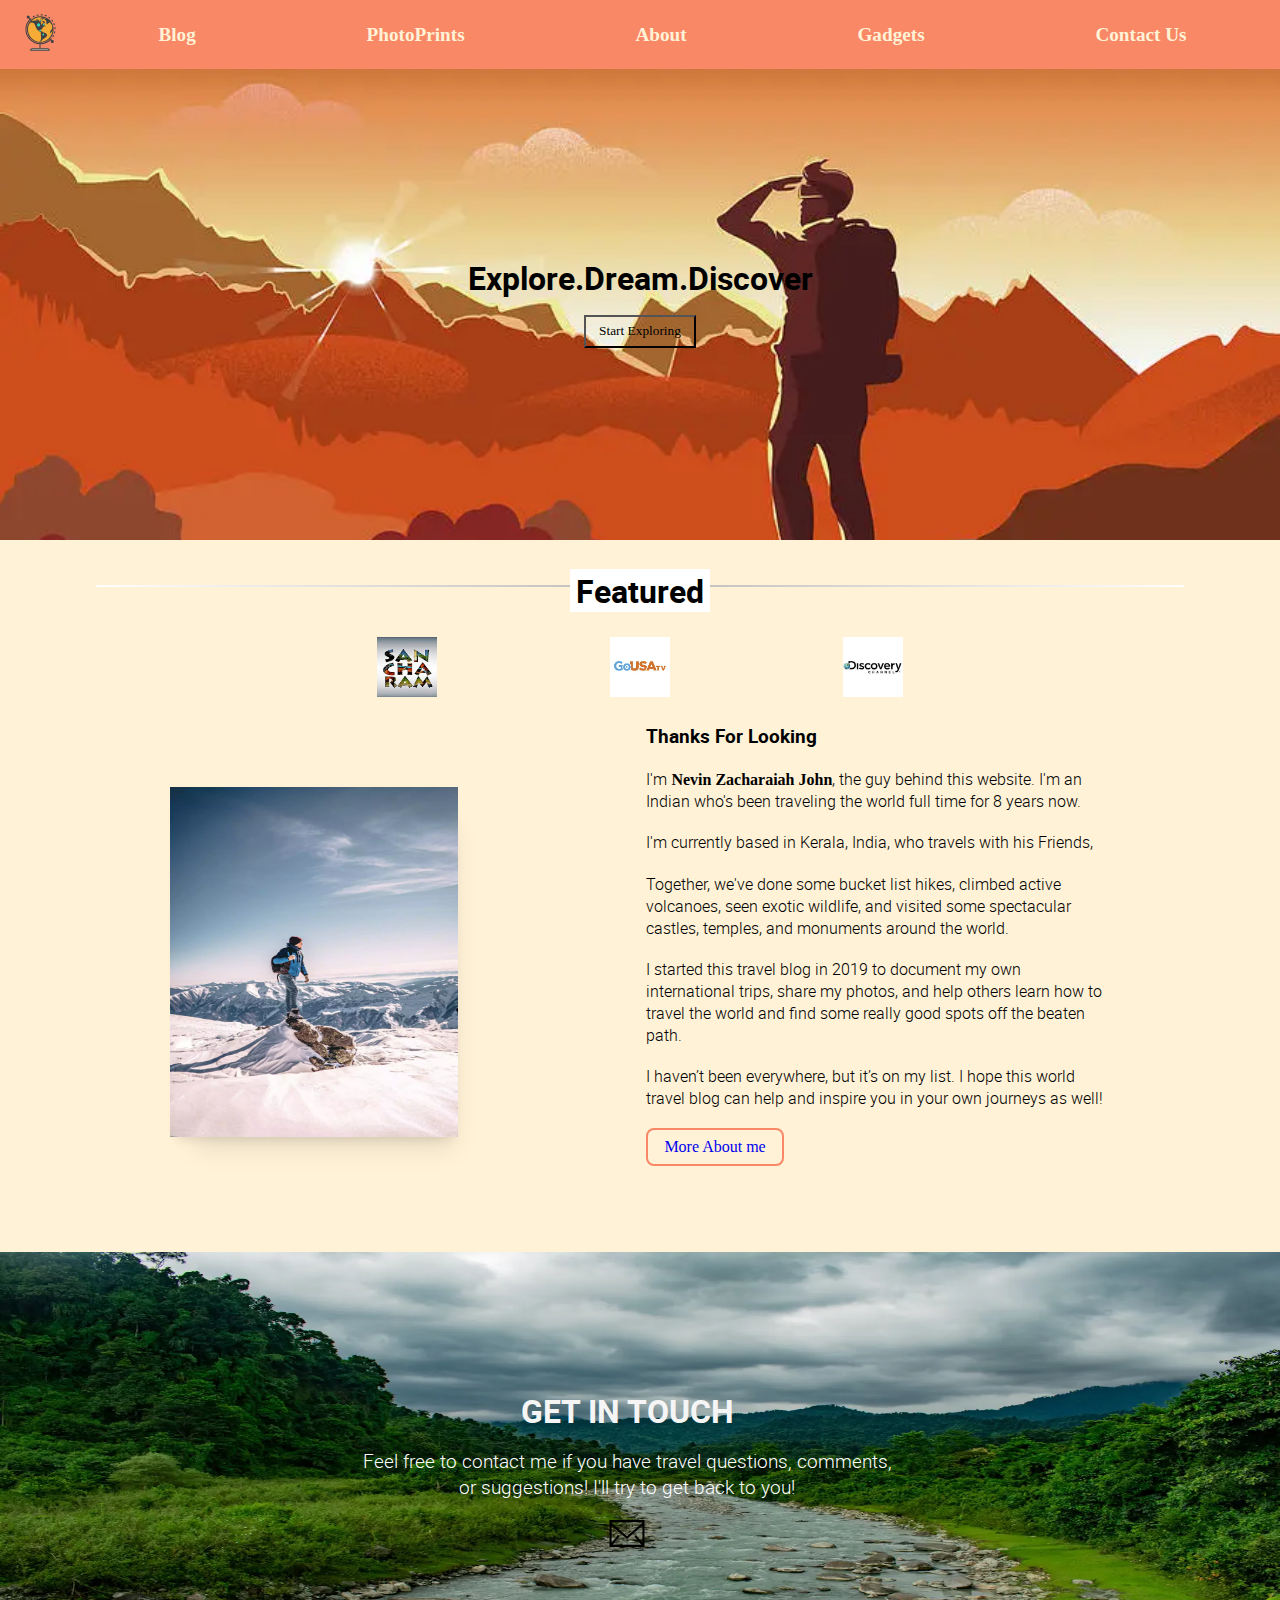
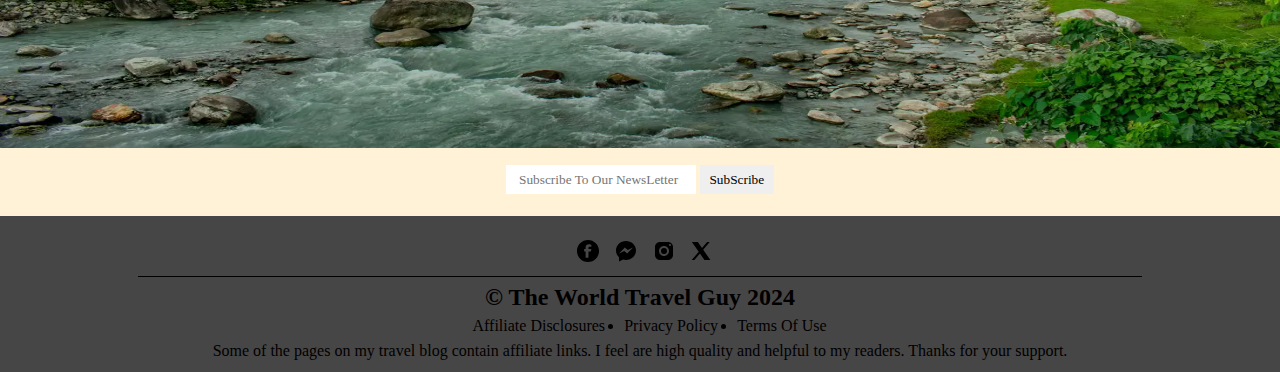
<file: index.html>
<!DOCTYPE html>
<html lang="en">
  <head>
    <meta charset="UTF-8" />
    <meta name="viewport" content="width=device-width, initial-scale=1.0" />
    <meta
      name="description"
      content="Explore the ultimate travel guide with tips on destinations, packing, and experiences for every adventurer."
    />
    <title>The Traveller</title>
    <link rel="stylesheet" href="./index.css" />
    <link rel="stylesheet" href="./Header.css" />
    <link rel="stylesheet" href="./Footer.css" />
    <link rel="icon" type="image/svg+xml" href="./icons/favicons.svg" />
  </head>
  <body>
    <header>
      <nav class="main-navBar">
        <!-- Navigation header containing brand logo and hamburger menu -->
        <div class="nav-header">
           <!-- Brand logo with link to homepage -->
          <a href="./index.html">
            <img
              src="./icons/BrandLogo-2.svg"
              width="65"
              height="65"
              alt="BrandLogo"
            />
          </a>
         <!-- Hamburger menu icon for mobile view -->
          <img
            src="icons/menu_48dp_E8EAED_FILL0_wght400_GRAD0_opsz48.svg"
            alt="hamburger-menu"
            width="65"
            height="65"
            class="hamburger-menu"
          />
       
        </div>
          <!-- Navigation menu items -->
      <div class="navbar-menu">
        <!-- Individual navigation links -->
          <a    href="./Pages/Blog/Blog.html" class="navbar-item">Blog</a>
          <a   href="./Pages/PhotoPrints/PhotoPrint.html" class="navbar-item">PhotoPrints</a>
          <a href="./Pages/About/About.html" class="navbar-item">About</a>
          <a href="./Pages/Gadget/Gadget.html" class="navbar-item">Gadgets</a>
          <a href="./Pages/Contact.html" class="navbar-item">Contact Us</a>
      </div>
      </nav>
    </header>
    <main class="hero">
      <section class="hero-image">
        <div class="hero-content">
          <h1>Explore.Dream.Discover</h1>
          <button>Start Exploring</button>
        </div>
      </section>
      <!-- Featured Sections -->
      <section class="featured-section">
        <div class="featured-section-title">
          <div class="featured-section-border-varaiant1"></div>
          <p class="featured-section-overlay">Featured</p>
          <div class="featured-section-border-varaiant2"></div>
        </div>
        <div class="feature-channels-container">
          <!-- Feature channel links -->
          <a
            href="https://youtu.be/Km8I226NiF0?si=VUUadiC1RzvabxFZ"
            target="_blank"
            ><img
              src="./images/Webp/sancharm-logo.jfif"
              width="60"
              height="60"
              alt="Sancharam-Logo"
              loading="lazy"
          /></a>
          <a
            href="https://youtu.be/9sImv_-rVPo?si=p7foJ0Ivdy4fl9B_"
            target="_blank"
            ><img
              src="./images/Webp/goUsa.webp"
              width="60"
              height="60"
              alt="Go-Usa-Travel Channel"
              loading="lazy"
          /></a>

          <a
            href="https://youtu.be/psZ-AOwnt3k?si=ZetDjNDsSGqyTxgD"
            target="_blank"
          >
            <img
              src="./images/Webp/discovery.webp"
              width="60"
              height="60"
              alt="discovery-Channel-Logo"
              loading="lazy"
          /></a>
        </div>
      </section>
      <!-- About Me -->
      <section class="about-section">
        <div class="about-me">
          <img
            src="./images/Webp/profile-about-me.webp"
            width="400"
            height="350"
            alt="Person Standing on the Peak of a mountain"
            loading="lazy"
          />
        </div>
        <div class="about-content">
          <h2>Thanks For Looking</h2>
          <p>
            I'm <b>Nevin Zacharaiah John</b>, the guy behind this website. I'm
            an Indian who's been traveling the world full time for 8 years now.
          </p>
          <p>
            I'm currently based in Kerala, India, who travels with his Friends,
          </p>
          <p>
            Together, we've done some bucket list hikes, climbed active
            volcanoes, seen exotic wildlife, and visited some spectacular
            castles, temples, and monuments around the world.
          </p>

          <p>
            I started this travel blog in 2019 to document my own international
            trips, share my photos, and help others learn how to travel the
            world and find some really good spots off the beaten path.
          </p>
          <p>
            I haven’t been everywhere, but it’s on my list. I hope this world
            travel blog can help and inspire you in your own journeys as well!
          </p>
          <a href="./Pages/About/About.html">More About me</a>
        </div>
      </section>
      <section class="contact-me">
        <div class="contact-image-container">
          <img
            src="./images/Webp/contact-me.webp"
            loading="lazy"
            alt="Beautiful-River"
          />
          <div class="contact-details">
            <h2>GET IN TOUCH</h2>
            <p>
              Feel free to contact me if you have travel questions, comments, or
              suggestions! I'll try to get back to you!
            </p>
            <a href="./Pages/Contact.html"
              ><img
                src="./icons/message-svgrepo-com.svg"
                width="40"
                height="35"
                alt="send Message Icon"
            /></a>
          </div>
        </div>
      </section>
      <section class="newsletter-container">
        <div class="newsLetter">
          <input
            type="email"
            placeholder="Subscribe To Our NewsLetter"
            required
          />
          <button type="submit">SubScribe</button>
        </div>
      </section>
    </main>
    <!-- Footer Section -->
    <footer>
      <section class="social-icons">
        <a href="https://www.facebook.com/login" target="_blank">
          <img
            src="./icons/icons8-facebook-circled.svg"
            alt="facebook-Icon"
            width="24"
            height="24"
        /></a>
        <a href="https://www.messenger.com/" target="_blank">
          <img
            src="./icons/icons8-facebook-messenger.svg"
            alt="Messenger-Icon"
            width="24"
            height="24"
        /></a>
        <a href="https://www.instagram.com/" target="_blank">
          <img
            src="./icons/icons8-instagram.svg"
            alt="Instagram-icon"
            width="24"
            height="24"
        /></a>
        <a href="https://x.com/" target="_blank"
          ><img
            src="./icons/icons8-twitterx.svg"
            alt="Twitter-icon"
            width="24"
            height="24"
        /></a>
      </section>
      <!-- Footer Terms Section -->
      <section class="footer-terms">
        <h2>© The World Travel Guy 2024</h2>
        <ul>
          <li>Affiliate Disclosures</li>
          <li>Privacy Policy</li>
          <li>Terms Of Use</li>
        </ul>

        <p>
          Some of the pages on my travel blog contain affiliate links. I feel
          are high quality and helpful to my readers. Thanks for your support.
        </p>
      </section>
    </footer>
    <script src="./script.js"></script>
  </body>
</html>
</file>
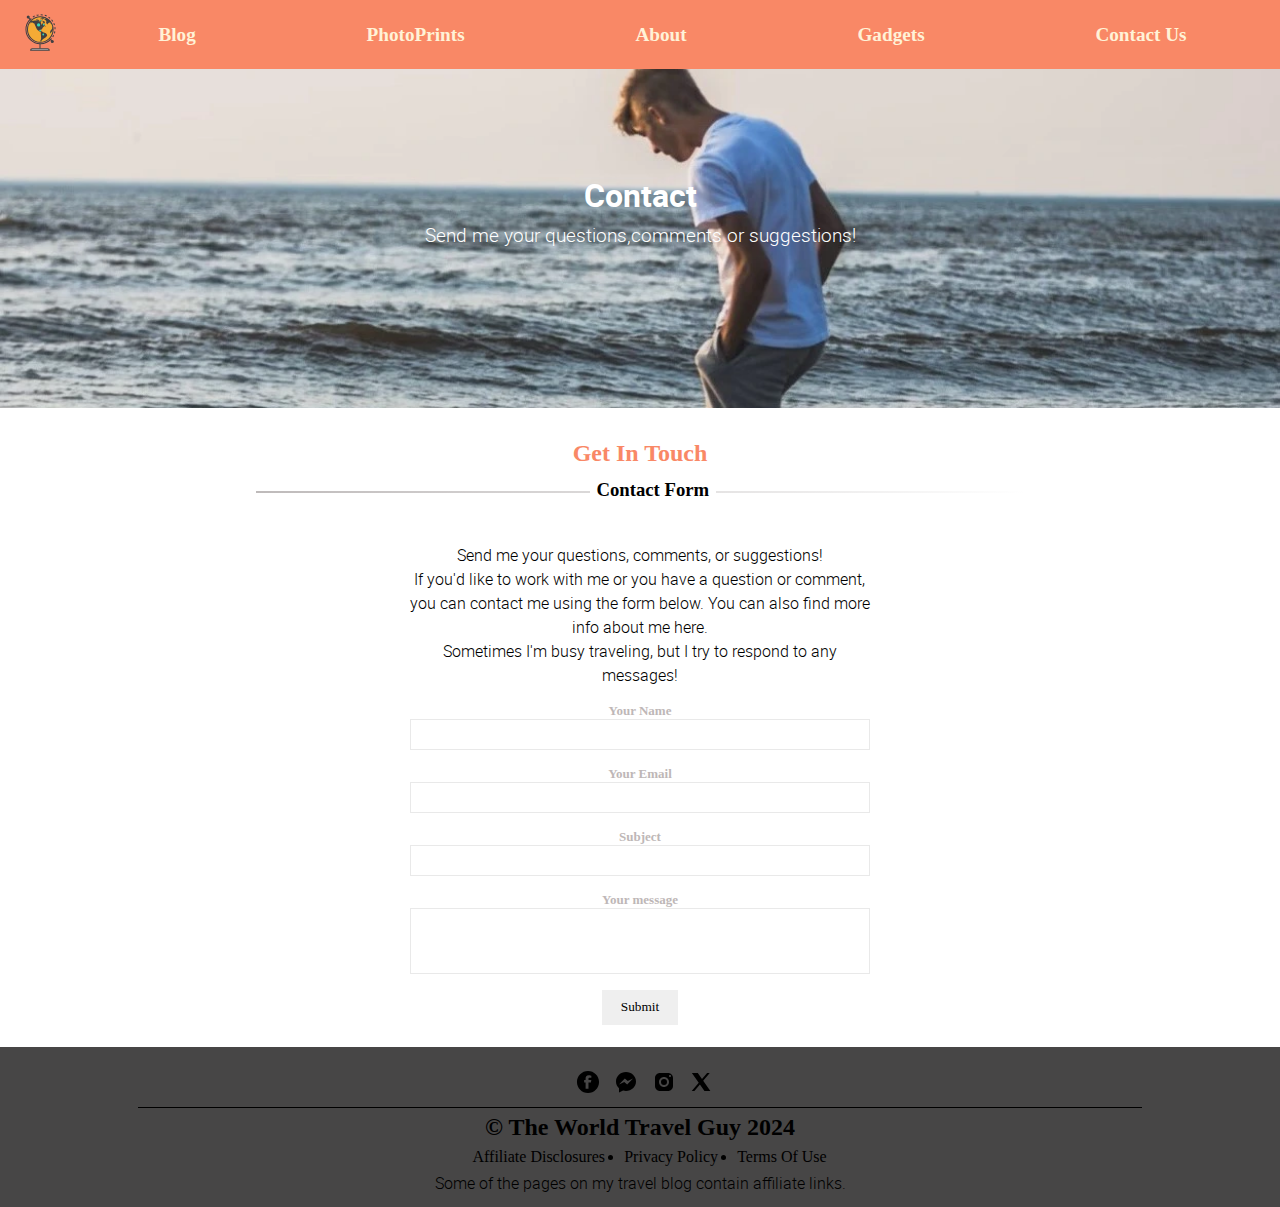
<file: Pages/Contact.html>
<!DOCTYPE html>
<html lang="en">
  <head>
    <meta charset="UTF-8" />
    <meta name="viewport" content="width=device-width, initial-scale=1.0" />
    <meta name="description" content="Get in touch with us for inquiries, collaborations, or feedback. We'd love to hear from you!">
    <title>The Traveller.Contact</title>
    <link rel="stylesheet" href="./ContactStyle.css" />
    <link rel="stylesheet" href="../Header.css">
    <link rel="stylesheet" href="../Footer.css">
    <link rel="icon" type="image/svg+xml" href="./../icons/favicons.svg">
  
  </head>
  <body>
    <header>
      <nav class="main-navBar">
        <div class="nav-header">
          <a href="../index.html">
            <img src="../icons/BrandLogo-2.svg" width="65" height="65" alt="BrandLogo" />
          </a>
          <!-- <div class="hamburger-menu"> -->
            <img
              src="../icons/menu_48dp_E8EAED_FILL0_wght400_GRAD0_opsz48.svg"
              alt="hamburger-menu" width="65" height="65"  class="hamburger-menu"
            />
          <!-- </div> -->
        </div>
        <div class="navbar-menu">
          <a   href="./Blog/Blog.html" class="navbar-item">Blog</a>
          <a href="./PhotoPrints/PhotoPrint.html" class="navbar-item">PhotoPrints</a>
          <a  href="./About/About.html" class="navbar-item">About</a>
          <a  href="./Gadget/Gadget.html" class="navbar-item">Gadgets</a>
          <a  href="./Contact.html" class="navbar-item">Contact Us</a>
      </div>
      </nav>
    </header>
    <main>
      <section class="hero">
        <div class="hero-content-conatiner">
          <h1>Contact</h1>
          <p>Send me your questions,comments or suggestions!</p>
        </div>
      </section>
      <!--  -->
      <section class="contact-info-section">
        <h2>Get In Touch</h2>
        <div class="contact-form-header">
          <h3>Contact Form</h3>
          <span class="featured-section-border-varaiant2"></span>
        </div>
        <div class="contact-description">
          <p>Send me your questions, comments, or suggestions!</p>
          <p>
            If you'd like to work with me or you have a question or comment, you
            can contact me using the form below. You can also find more info
            about me here.
          </p>
          <p>
            Sometimes I'm busy traveling, but I try to respond to any messages!
          </p>
        </div>
      <!-- User Contact Form -->
        <form id="contact-form" class="contact-form-container">
          <div>
             <label for="name">Your Name</label>
             <input type="text" id="name" name="name" >
              <p id="errorNameMessage"></p>
          </div>
          <div>
             <label for="email">Your Email</label>
             <input type="email" id="email" name="email" required>
             <p id="errorEmailMessage"></p>
          </div>
          <div>
             <label for="subject">Subject</label>
             <input type="text" id="subject" name="subject" >
             <p id="errorSubjectMessage"></p>
          </div>
          <div>
             <label for="message">Your message</label>
             <textarea name="message" id="message" rows="4" cols="50" ></textarea>
             <p id="errorMessage"></p>
          </div>
          <button type="submit">Submit</button>
       </form>
      </section>

    </main> 
    <!-- Footer Section -->
    <footer>
      <div class="social-icons">
        <a href="https://www.facebook.com/login" target="_blank"> <img src="../icons/icons8-facebook-circled.svg" alt="facebook-Icon" width="24" height="24"></a>
        <a href="https://www.messenger.com/" target="_blank"> <img src="../icons/icons8-facebook-messenger.svg" alt="Messenger-Icon" width="24" height="24"></a>
        <a href="https://www.instagram.com/" target="_blank"> <img src="../icons/icons8-instagram.svg" alt="Instagram-icon" width="24" height="24"></a>
        <a href="https://x.com/" target="_blank"><img src="../icons/icons8-twitterx.svg" alt="Twitter-icon" width="24" height="24"></a>
      </div>
     <section class="footer-terms">
      <h2>© The World Travel Guy 2024</h2>
      <ul>
        <li>Affiliate Disclosures</li>
        <li> Privacy Policy</li>
        <li> Terms Of Use</li>
      </ul>

      <p>
        Some of the pages on my travel blog contain affiliate links.
      </p>
     </section>
  </footer>
    <script src="../script.js"></script>
    <script src="./contact.js"></script>
  </body>
</html>
</file>
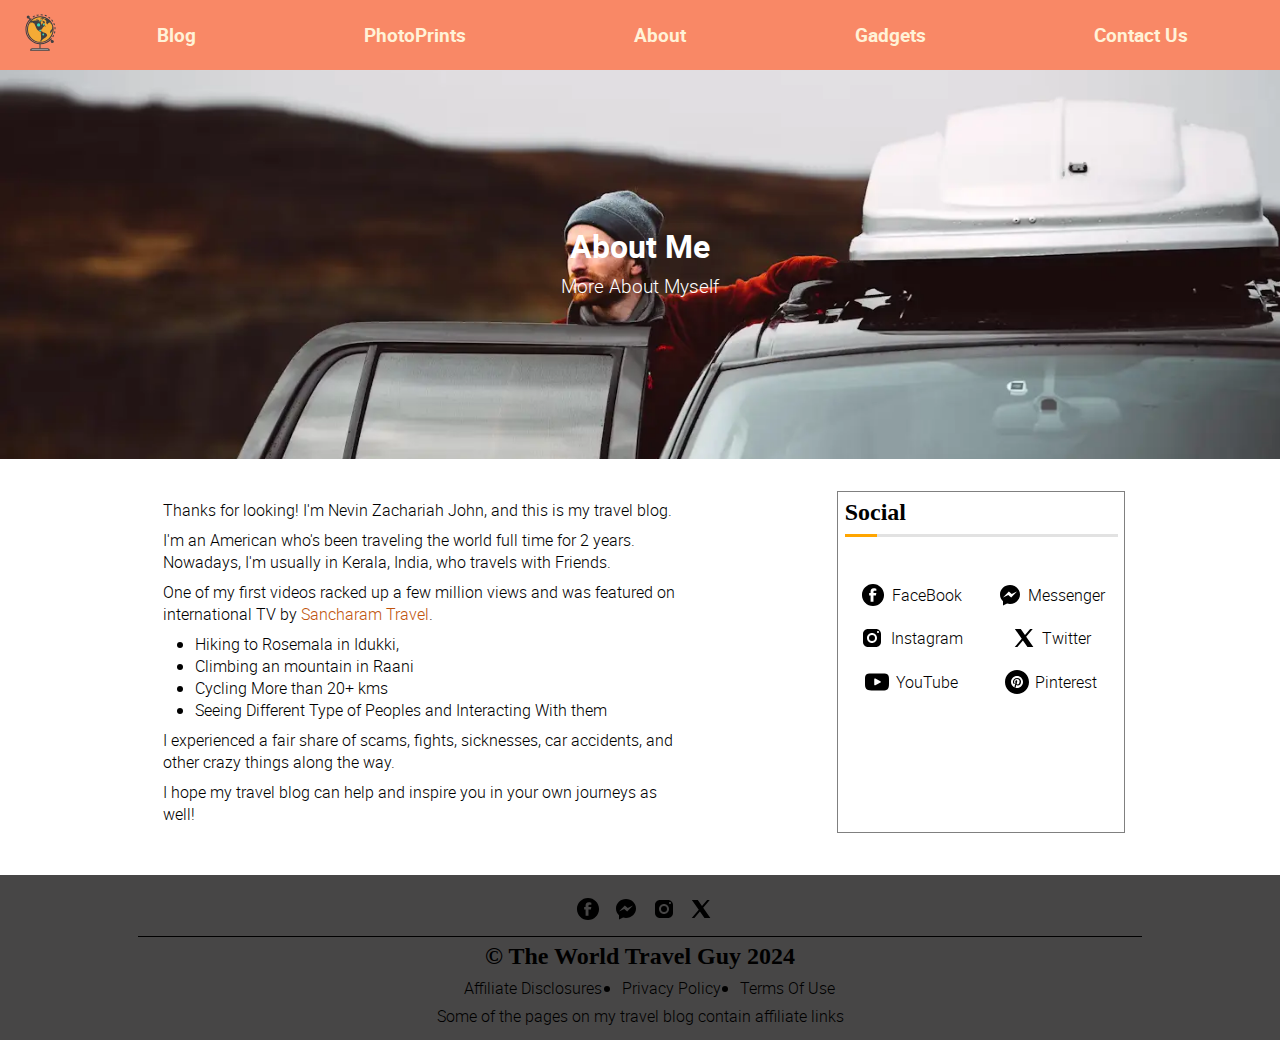
<file: Pages/About/About.html>
<!DOCTYPE html>
<html lang="en">
<head>
    <meta charset="UTF-8">
    <meta name="viewport" content="width=device-width, initial-scale=1.0">
    <meta name="description" content="Read About MySelf">
    <title>The Traveller.Inside My Mind</title>
    <link rel="stylesheet" href="./About.css">
    <link rel="stylesheet" href="../../Header.css">
    <link rel="stylesheet" href="../../Footer.css">
    <link rel="icon" type="image/svg+xml" href="../../icons/favicons.svg">
</head>
<body>
  <header>
    <nav class="main-navBar">
       <!-- Navigation header containing brand logo and hamburger menu -->
      <div class="nav-header">
        <!-- Brand logo with link to homepage -->
        <a href="../../index.html">
          <img src="../../icons/BrandLogo-2.svg" width="65" height="65" alt="BrandLogo" />
        </a>
         <!-- Hamburger menu icon for mobile view -->
          <img
            src="../../icons/menu_48dp_E8EAED_FILL0_wght400_GRAD0_opsz48.svg"
            alt="hamburger-menu" width="65" height="65" class="hamburger-menu"
          />
      </div>
          <!-- Navigation menu items -->
      <div class="navbar-menu">
         <!-- Individual navigation links -->
          <a  href="../Blog/Blog.html" class="navbar-item">Blog</a>
          <a href="../PhotoPrints/PhotoPrint.html" class="navbar-item">PhotoPrints</a>
          <a href="../About/About.html"  class="navbar-item">About</a>
          <a href="../Gadget/Gadget.html" class="navbar-item">Gadgets</a>
          <a href="../Contact.html" class="navbar-item">Contact Us</a>
      </div>
    </nav>
  </header>
      <main>
        <section id="hero">
           <!-- Container for the hero title and description -->
             <div class="hero-title">
              <h1> About Me</h1>
                <p>More About Myself </p>
             </div>
        </section>
        <section class="about-me-container">
            <!-- Container for personal information -->
           <div class="about-my-info-container">
            <p>Thanks for looking! I'm Nevin Zachariah John, and this is my travel blog.</p>
             <p> I'm an American who's been traveling the world full time for 2 years. Nowadays, I'm usually in Kerala, India, who travels with  Friends.</p>
              <p>
                One of my first videos racked up a few million views and was featured on international TV by <strong><a href="https://youtu.be/Km8I226NiF0?si=VUUadiC1RzvabxFZ">Sancharam Travel</a></strong>. 
              </p>
                <ul>
                  <li>Hiking to Rosemala in Idukki,</li>
                  <li>Climbing an mountain in Raani</li>
                  <li>Cycling More than 20+ kms</li>
                  <li>Seeing Different Type of Peoples and Interacting With them</li>
                </ul>
              <p>I experienced  a fair share of scams, fights, sicknesses, car accidents, and other crazy things along the way.</p>
              <p>I hope my travel blog can help and inspire you in your own journeys as well!</p>
           </div>
            <!-- Container for social media links -->
           <div class="personal-media-links-container">
            <!-- Heading for social media links -->
            <div class="inner-arrow">
              <h2>Social</h2>
              </div>
                 <!-- Social media links  container-->
              <div class="social-media-container">

                <div class="social-medias">
                   <a href="https://www.facebook.com/login" target="_blank">
                    <img src="../../icons/icons8-facebook-circled.svg" alt="facebook-Icon" width="24"  height="24">
                    FaceBook
                   </a>
                </div>

                <div class="social-medias">
                   <a href="https://www.messenger.com/" target="_blank">
                    <img src="../../icons/icons8-facebook-messenger.svg" alt="Messenger-Icon" width="24"  height="24">
                    Messenger
                   </a>
                </div>

                <div class="social-medias">
                   <a href="https://www.instagram.com/nevin_zachariah_john?igsh=MWZhMm50bmV3bWd0Mw==" target="_blank">
                    <img src="../../icons/icons8-instagram.svg" alt="Instagram-icon" width="24"  height="24">
                    Instagram
                   </a>
                </div>

                <div class="social-medias">
                   <a href="https://x.com/zachariah_nevin"  target="_blank">
                    <img src="../../icons/icons8-twitterx.svg" alt="Twitter-icon" width="24" height="24">
                 Twitter
                   </a>
                </div>

                <div class="social-medias">
                   <a href="https://youtu.be/orlUDdeoxZQ?si=LqEP91aYw3JQOqvI" target="_blank">
                    <img src="../../icons/youtube-svgrepo-com.svg" alt="Youtube-icon" width="24"  height="24">
                 YouTube
                   </a>
                </div>

                <div class="social-medias">
                  <a href="https://in.pinterest.com/"  target="_blank">
                   <img src="../../icons/pinterest-round-svgrepo-com.svg" alt="Pinterest-icon" width="24"  height="24">
                Pinterest
                  </a>
               </div>

          </div>
           </div>
        </section>
      </main>
      <!-- Footer -->
      <footer>
           <!-- Social Media Icons Container-->
        <div class="social-icons">
          <a href="https://www.facebook.com/login" target="_blank"> <img src="../../icons/icons8-facebook-circled.svg" alt="facebook-Icon" width="24" height="24"></a>
          <a href="https://www.messenger.com/" target="_blank"> <img src="../../icons/icons8-facebook-messenger.svg" alt="Messenger-Icon" width="24" height="24"></a>
          <a href="https://www.instagram.com/" target="_blank"> <img src="../../icons/icons8-instagram.svg" alt="Instagram-icon" width="24" height="24"></a>
          <a href="https://x.com/" target="_blank"><img src="../../icons/icons8-twitterx.svg" alt="Twitter-icon" width="24" height="24"></a>
        </div>
            <!-- Footer Terms Section -->
       <section class="footer-terms">
        <h2>© The World Travel Guy 2024</h2>
        <ul>
          <li>Affiliate Disclosures</li>
          <li> Privacy Policy</li>
          <li> Terms Of Use</li>
        </ul>

        <p>
          Some of the pages on my travel blog contain affiliate links
        </p>
       </section>
    </footer>
    <script src="../../script.js"></script>
</body>
</html>
</file>
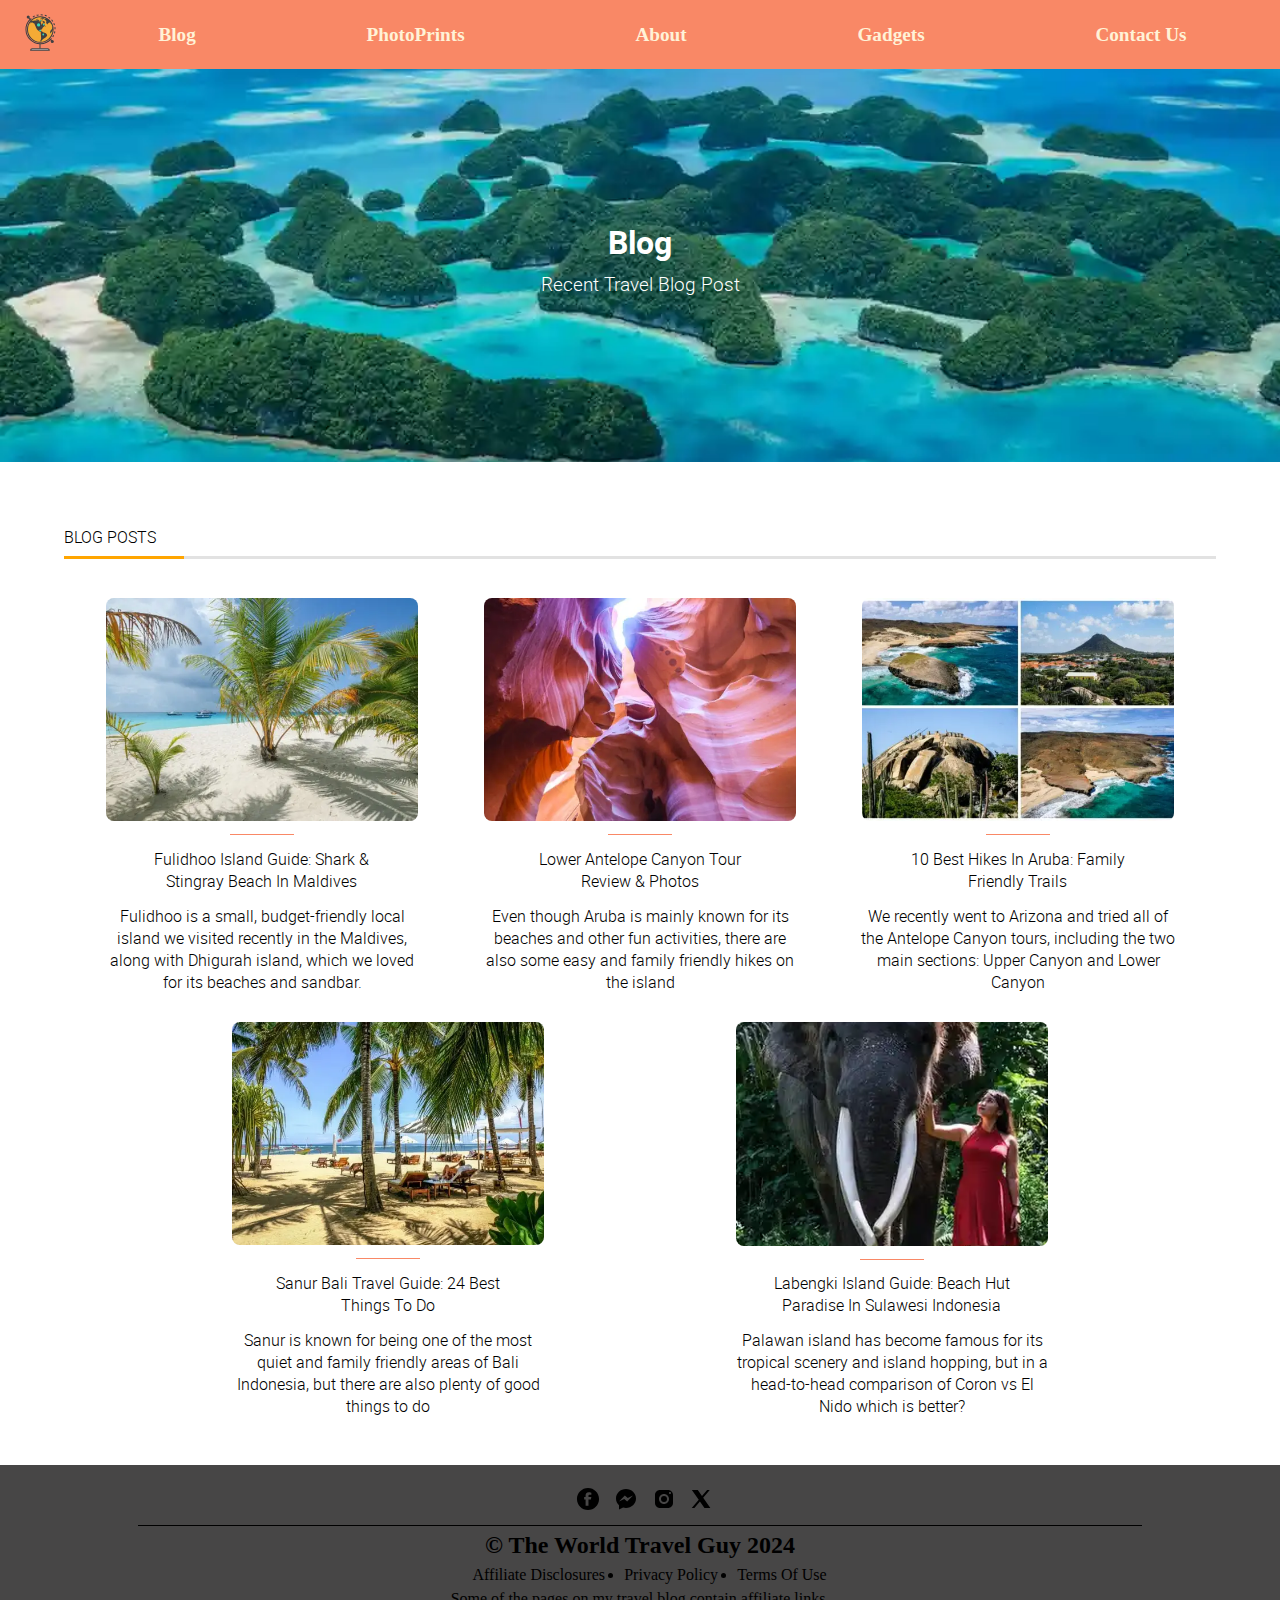
<file: Pages/Blog/Blog.html>
<!DOCTYPE html>
<html lang="en">
<head>
    <meta charset="UTF-8">
    <meta name="viewport" content="width=device-width, initial-scale=1.0">
    <meta name="description" content="Read my latest blog posts on technology, gadgets, and lifestyle. Stay updated with insightful articles and expert opinions.">
    <title>The Trveller.My Blog</title>
    <link rel="stylesheet" href="./Blog.css">
    <link rel="stylesheet" href="../../Header.css">
    <link rel="stylesheet" href="../../Footer.css">
    <link rel="icon" type="image/svg+xml" href="../../icons/favicons.svg">

</head>
<body>
    <header>
        <nav class="main-navBar">
          <!-- Navigation header containing brand logo and hamburger menu -->
          <div class="nav-header">
             <!-- Brand logo with link to homepage -->
            <a href="../../index.html">
              <img src="../../icons/BrandLogo-2.svg" width="65" height="65" alt="BrandLogo" />
            </a>
             <!-- Hamburger menu icon for mobile view -->
              <img
                src="../../icons/menu_48dp_E8EAED_FILL0_wght400_GRAD0_opsz48.svg"
                alt="hamburger-menu"  width="65"  height="65" class="hamburger-menu"
              />
          </div>
           <!-- Navigation menu items -->
          <div class="navbar-menu">
              <!-- Individual navigation links -->
              <a  href="./Blog.html" class="navbar-item">Blog</a>
              <a href="../PhotoPrints/PhotoPrint.html" class="navbar-item">PhotoPrints</a>
              <a href="../About/About.html" class="navbar-item">About</a>
              <a href="../Gadget/Gadget.html" class="navbar-item">Gadgets</a>
              <a href="../Contact.html" class="navbar-item">Contact Us</a>
          </div>
        
        </nav>
      </header>
    <main>
        <section id="hero">
           <!-- Container for the hero title and description -->
            <div class="hero-title">
                <h1>Blog</h1>
                <p>Recent Travel Blog Post</p>
            </div>
        </section>
        <section class="blog-post-container">
           <!-- Decorative arrow with a heading for blog posts -->
            <div class="inner-arrow">
                <h2>Blog posts</h2>
            </div>
            <!-- Container for the list of blog posts -->
            <div class="blog-list">
               <!-- Blog post 1 -->
                <div class="blogs">
                    <img src="../../images/Webp/cocunt-image.webp"  width="353" height="235" alt="cocunt-tree in a beach" >
                    <span></span>
                    <h3>Fulidhoo Island Guide: Shark & Stingray Beach In Maldives</h3>
                    <p>Fulidhoo is a small, budget-friendly local island we visited recently in the Maldives, along with Dhigurah island, which we loved for its beaches and sandbar.</p>
                </div>
                 <!-- Blog post 2 -->
                <div  class="blogs">
                    <img src="../../images/Webp/colorfull-rocks.webp"  width="353" height="235" alt="Rock Cave in Australia">
                    <span></span>
                    <h3>Lower Antelope Canyon Tour Review & Photos</h3>
                    <p>Even though Aruba is mainly known for its beaches and other fun activities, there are also some easy and family friendly hikes on the island </p>
                </div>
                 <!-- Blog post 3-->
                <div  class="blogs">
                    <img src="../../images/Webp/collage-image.webp"  width="353" height="235" alt="top 10 hike places"> 
                    <span></span>
                    <h3>10 Best Hikes In Aruba: Family Friendly Trails</h3>
                    <p>We recently went to Arizona and tried all of the Antelope Canyon tours, including the two main sections: Upper Canyon and Lower Canyon</p>
                </div>
                 <!-- Blog post 3-->
                <div  class="blogs">
                    <img src="../../images/Webp/beach.webp"  width="353" height="235" alt="calm beach" > 
                    <span></span>
                    <h3>Sanur Bali Travel Guide: 24 Best Things To Do</h3>
                    <p>Sanur is known for being one of the most quiet and family friendly areas of Bali Indonesia, but there are also plenty of good things to do</p>
                </div>
                 <!-- Blog post 4 -->
                <div  class="blogs">
                    <img src="../../images/Webp/elephant-girl.webp"  width="353" height="235" alt="Indoensia" > 
                    <span></span>
                    <h3>Labengki Island Guide: Beach Hut Paradise In Sulawesi Indonesia</h3>
                    <p>Palawan island has become famous for its tropical scenery and island hopping, but in a head-to-head comparison of Coron vs El Nido which is better?</p>
                </div>
            </div>
        </section>
    </main>
      <!-- Footer Section -->
      <footer>
        <!-- Social-Media Icons -->
        <div class="social-icons">
          <a href="https://www.facebook.com/login" target="_blank"> <img src="../../icons/icons8-facebook-circled.svg" alt="facebook-Icon" width="24" height="24"></a>
          <a href="https://www.messenger.com/" target="_blank"> <img src="../../icons/icons8-facebook-messenger.svg" alt="Messenger-Icon" width="24" height="24"></a>
          <a href="https://www.instagram.com/" target="_blank"> <img src="../../icons/icons8-instagram.svg" alt="Instagram-icon" width="24" height="24"></a>
          <a href="https://x.com/" target="_blank"><img src="../../icons/icons8-twitterx.svg" alt="Twitter-icon" width="24" height="24"></a>
        </div>
        <!-- Terms and Condition -->
       <section class="footer-terms">
        <h2>© The World Travel Guy 2024</h2>
        <ul>
          <li>Affiliate Disclosures</li>
          <li> Privacy Policy</li>
          <li> Terms Of Use</li>
        </ul>

        <p>
          Some of the pages on my travel blog contain affiliate links.
        </p>
       </section>
    </footer>
    <script src="../../script.js"></script>
</body>
</html>
</file>
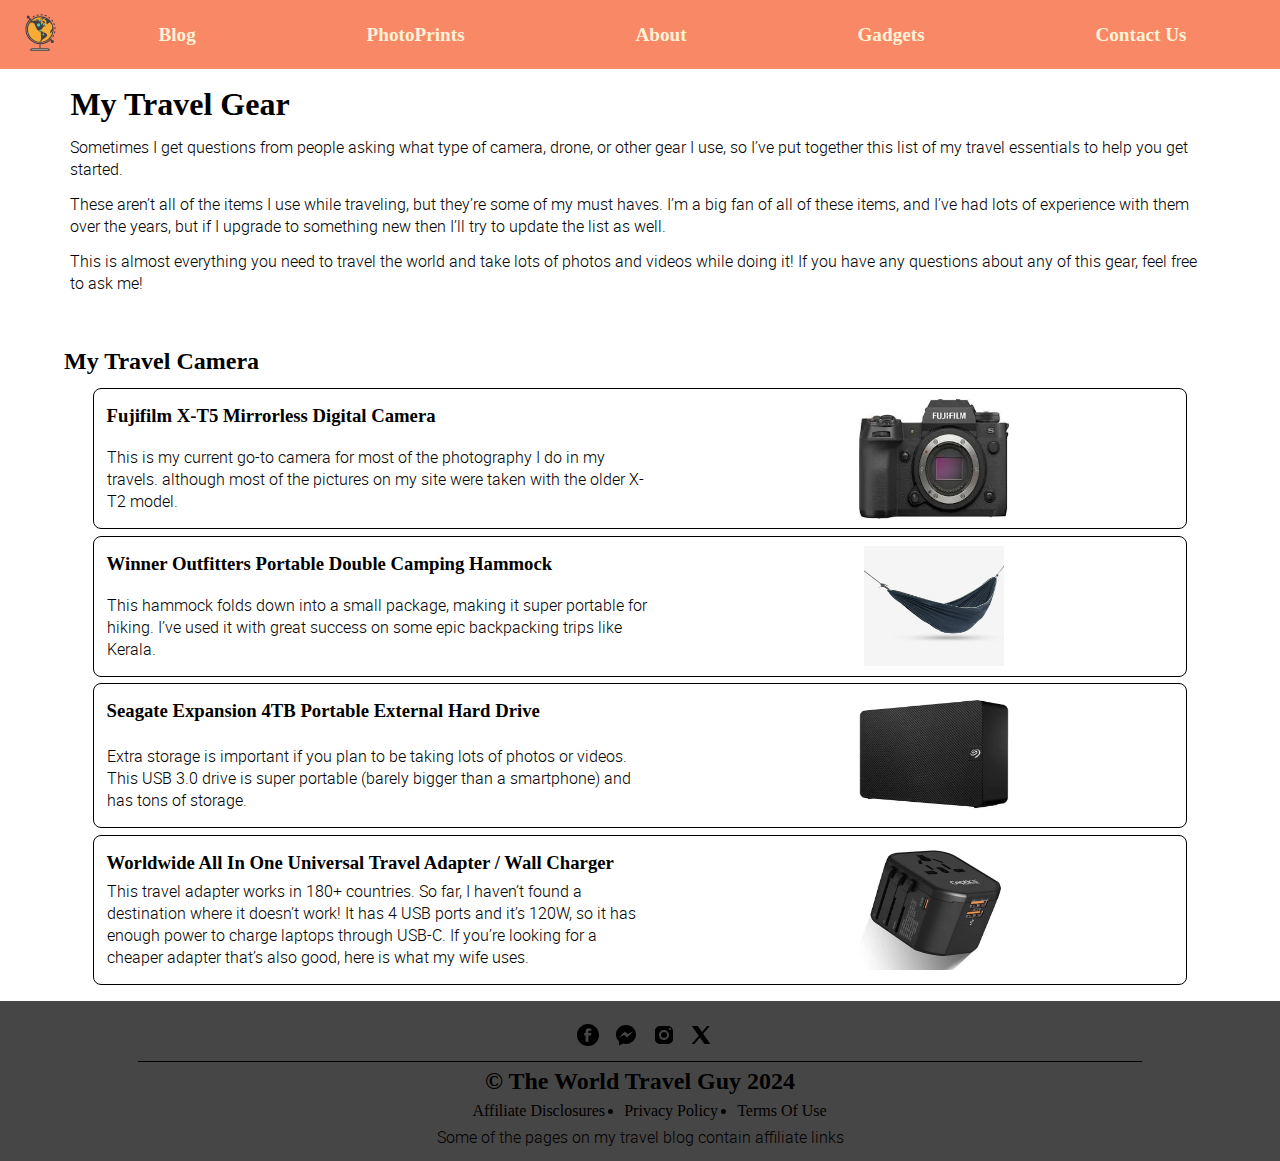
<file: Pages/Gadget/Gadget.html>
<!DOCTYPE html>
<html lang="en">
<head>
    <meta charset="UTF-8">
    <meta name="viewport" content="width=device-width, initial-scale=1.0">
    <meta name="description" content="Explore my latest reviews and insights on the newest gadgets, tech trends, and innovative products. Discover the world of technology with me!">
    <title>The Traveller.My Assets</title>
    <link rel="stylesheet" href="./Gadget.css">
    <link rel="stylesheet" href="../../Header.css">
    <link rel="stylesheet" href="../../Footer.css">
    <link rel="icon" type="image/svg+xml" href="../../icons/favicons.svg">

</head>
<body>
  <header>
    <nav class="main-navBar">
        <!-- Navigation header containing brand logo and hamburger menu -->
      <div class="nav-header">
         <!-- Brand logo with link to homepage -->
        <a href="../../index.html">
          <img src="../../icons/BrandLogo-2.svg" width="65" height="65" alt="BrandLogo" />
        </a>
         <!-- Hamburger menu icon for mobile view -->
          <img
            src="../../icons/menu_48dp_E8EAED_FILL0_wght400_GRAD0_opsz48.svg"
            alt="hamburger-menu"  width="65" height="65" class="hamburger-menu"
          />
      </div>
      <!-- Navigation menu items -->
      <div class="navbar-menu">
         <!-- Individual navigation links -->
          <a   href="../Blog/Blog.html" class="navbar-item">Blog</a>
          <a href="../PhotoPrints/PhotoPrint.html" class="navbar-item">PhotoPrints</a>
          <a  href="../About/About.html" class="navbar-item">About</a>
          <a  href="../Gadget/Gadget.html" class="navbar-item">Gadgets</a>
          <a  href="../Contact.html" class="navbar-item">Contact Us</a>
      </div>
    </nav>
  </header>
    <main>
        <section id="hero">
           <!-- Main heading for the hero section -->
            <h1>My Travel Gear</h1>
            <p>Sometimes I get questions from people asking what type of camera, drone, or other gear I use, so I’ve put together this list of my travel essentials to help you get started.</p>

               <p> These aren’t all of the items I use while traveling, but they’re some of my must haves. I’m a big fan of all of these items, and I’ve had lots of experience with them over the years, but if I upgrade to something new then I’ll try to update the list as well.</p>
                
                <p>This is almost everything you need to travel the world and take lots of photos and videos while doing it! If you have any questions about any of this gear, feel free to ask me!</p>
        </section>

        <!-- For Gadget List  Container -->
        <section class="gadget-description-container">
            <h2>My Travel Camera</h2>
  <!-- Gadget item: 1 -->
             <div class="gadget-items">
                  <div class="gadget-items-opninon">
                       <h3> Fujifilm X-T5 Mirrorless Digital Camera</h3>
                          <p>This is my current go-to camera for most of the photography I do in my travels.  although most of the pictures on my site were taken with the older X-T2 model.</p>
                  </div>
                    <img src="../../images/Webp/fujifilm.webp" width="150" height="120" alt="Fujifilm X-T5 Mirrorless Digital Camera"  class="gadget-items-photos">    
            </div>
  <!-- Gadget item: 2 -->
            <div class="gadget-items">
                <div class="gadget-items-opninon">
                    <h3>Winner Outfitters Portable Double Camping Hammock</h3>
                    <p>This hammock folds down into a small package, making it super portable for hiking. I’ve used it with great success on some epic backpacking trips like Kerala.</p>
                </div>
                    <img src="../../images/Webp/hammock-images.webp"   width="140" height="120" alt="Hammock" class="gadget-items-photos">  
          </div>
  <!-- Gadget item: 3 -->
          <div class="gadget-items">
            <div class="gadget-items-opninon">
                <h3> Seagate Expansion 4TB Portable External Hard Drive</h3>
               
                <p>Extra storage is important if you plan to be taking lots of photos or videos. This USB 3.0 drive is super portable (barely bigger than a smartphone) and has tons of storage.</p>
            </div>
            <div class="gadget-items-photos">
               <a href="" class="gadget-items-photos"> <img src="../../images/Webp/segagte-Hdd.webp"  width="150" height="120" alt="Seagate Expansion Hard Drive" ></a>
             </div>
          </div> 
  <!-- Gadget item: 4 -->

         <div class="gadget-items">
            <div class="gadget-items-opninon">
                 <h3> Worldwide All In One Universal Travel Adapter / Wall Charger</h3>               
                <p>This travel adapter works in 180+ countries. So far, I haven’t found a destination where it doesn’t work! It has 4 USB ports and it’s 120W, so it has enough power to charge laptops through USB-C. If you’re looking for a cheaper adapter that’s also good, here is what my wife uses.</p>
             </div>
            <img src="../../images/Webp/Universal-Adaptor.webp"  width="150" height="120" alt="Universal Travel Adapter"  class="gadget-items-photos" >
          </div>            
        </section>
    </main>
    <!-- Footer -->
    <footer>
         <!-- Social Media Icons Container-->
        <div class="social-icons">
          <a href="https://www.facebook.com/login" target="_blank"> <img src="../../icons/icons8-facebook-circled.svg" alt="facebook-Icon" width="24" height="24"></a>
          <a href="https://www.messenger.com/" target="_blank"> <img src="../../icons/icons8-facebook-messenger.svg" alt="Messenger-Icon" width="24" height="24"></a>
          <a href="https://www.instagram.com/" target="_blank"> <img src="../../icons/icons8-instagram.svg" alt="Instagram-icon" width="24" height="24"></a>
          <a href="https://x.com/" target="_blank"><img src="../../icons/icons8-twitterx.svg" alt="Twitter-icon" width="24" height="24"></a>
        </div>
          <!-- Footer Terms Section -->
       <section class="footer-terms">
        <h2>© The World Travel Guy 2024</h2>
        <ul>
          <li>Affiliate Disclosures</li>
          <li> Privacy Policy</li>
          <li> Terms Of Use</li>
        </ul>

        <p>
          Some of the pages on my travel blog contain affiliate links
        </p>
       </section>
    </footer>
    <script src="../../script.js"></script>
</body>
</html>
</file>
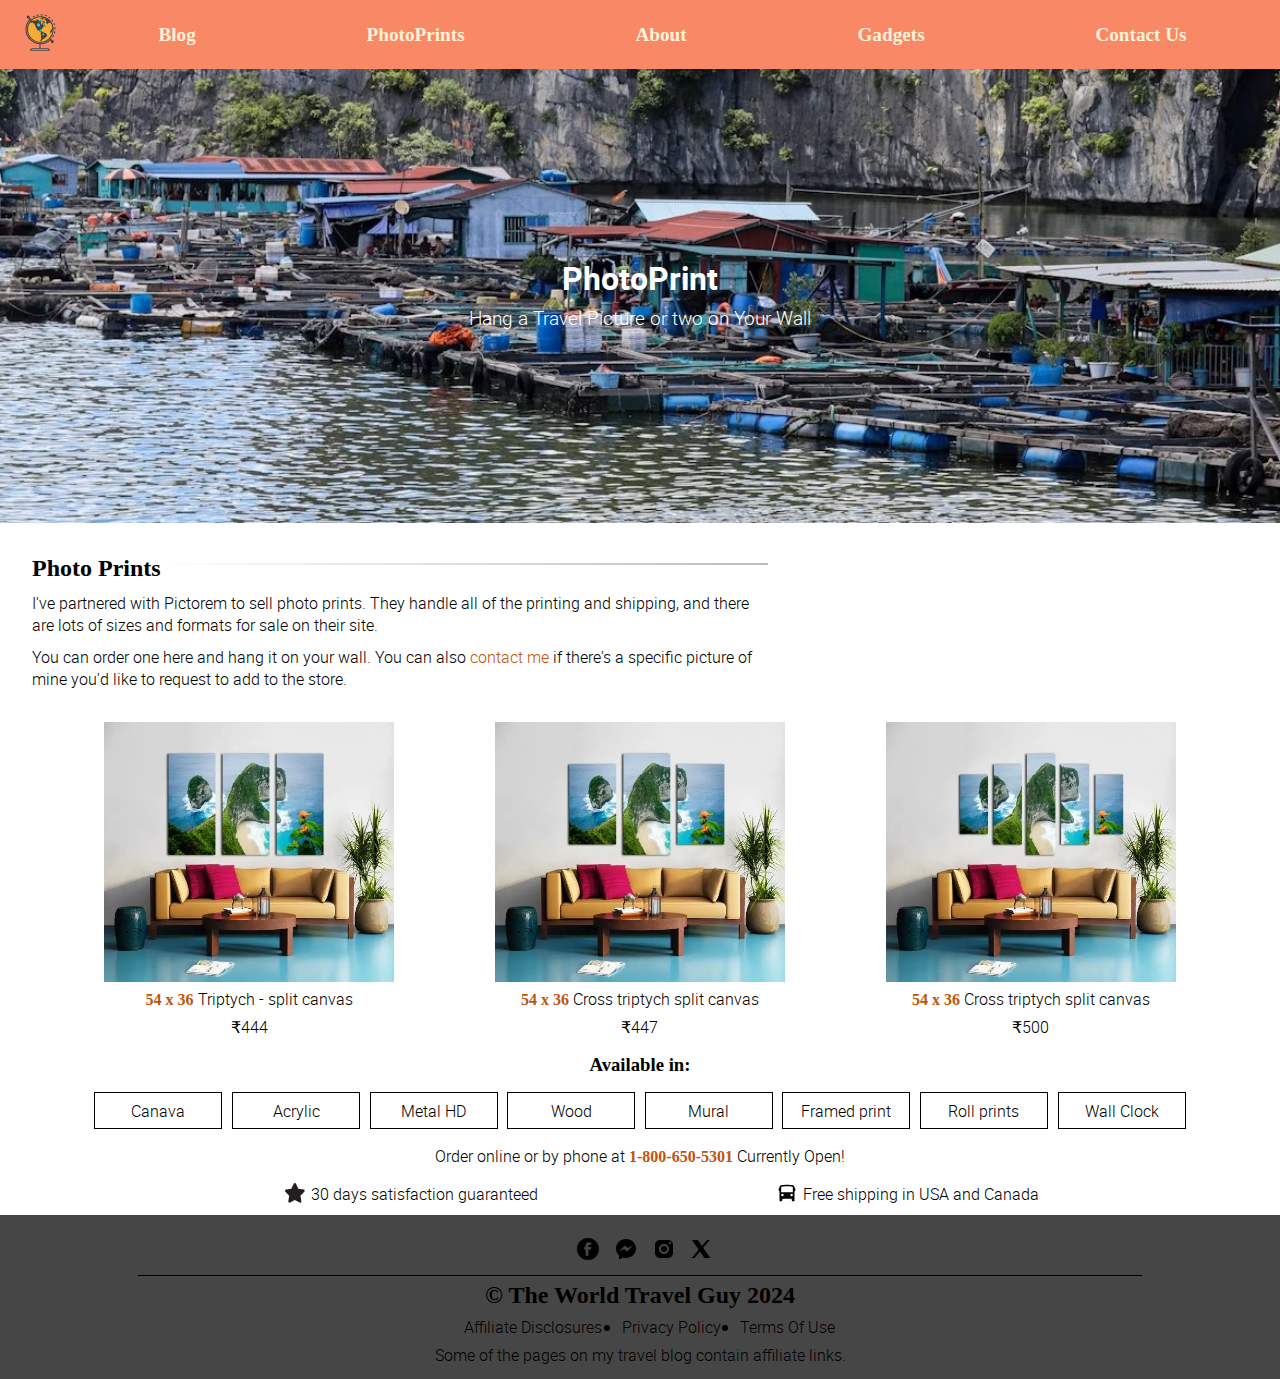
<file: Pages/PhotoPrints/PhotoPrint.html>
<!DOCTYPE html>
<html lang="en">
<head>
    <meta charset="UTF-8">
    <meta name="viewport" content="width=device-width, initial-scale=1.0">
    <meta name="description" content="Contact PhotoPrint for inquiries, collaborations, or feedback on our photography blog. We'd love to connect with you!">
    <title>The Traveller.Shop</title>
    <link rel="stylesheet" href="./PhotoPrint.css">
    <link rel="stylesheet" href="../../Header.css">
    <link rel="stylesheet" href="../../Footer.css">
    <link rel="icon" type="image/svg+xml" href="../../icons/favicons.svg">

</head>
<body>
  <header>
    <nav class="main-navBar">
       <!-- Navigation header containing brand logo and hamburger menu -->
      <div class="nav-header">
        <!-- Brand logo with link to homepage -->
        <a href="../../index.html">
          <img src="../../icons/BrandLogo-2.svg" width="65" height="65" alt="BrandLogo" />
        </a>
         <!-- Hamburger menu icon for mobile view -->
          <img
            src="../../icons/menu_48dp_E8EAED_FILL0_wght400_GRAD0_opsz48.svg"
            alt="hamburger-menu"  width="65" height="65" class="hamburger-menu"
          />
      </div>
       <!-- Navigation menu items -->
      <div class="navbar-menu">
        <!-- Individual navigation links -->
          <a    href="../Blog/Blog.html" class="navbar-item">Blog</a>
          <a href="../PhotoPrints/PhotoPrint.html" class="navbar-item">PhotoPrints</a>
          <a  href="../About/About.html" class="navbar-item">About</a>
          <a  href="../Gadget/Gadget.html" class="navbar-item">Gadgets</a>
          <a href="../Contact.html" class="navbar-item">Contact Us</a>
      </div>
    </nav>
  </header>
    <main>
      <!-- Hero Section -->
        <section id="hero">
          <!-- Container for the hero title and subtitle -->
            <div class="hero-title-container">
                <h1>PhotoPrint</h1>
                <p>Hang a Travel Picture or two on Your Wall</p>
            </div>
        </section>
        <!-- Photo Print Section -->
        <section class="photo-print-sales">
           <!-- Container for the photo print section heading and fading Style -->
            <div class="photo-print-sales-section-container">
              <h2 class="photo-prints-section-heading">Photo Prints</h2>
              <span class="featured-section-border-varaiant1"></span>   
            </div>
              <!-- Description of the photo prints offering -->
            <p class="photo-prints-section__description">
                I've partnered with Pictorem to sell photo prints. They handle all of the printing and shipping, and there are lots of sizes and formats for sale on their site.</p>
                    <!-- Additional information and contact link -->
               <p> You can order one here and hang it on your wall. You can also <strong><a href="../Contact.html">contact me</a></strong> if there's a specific picture of mine you'd like to request to add to the store.
              </p>

        </section>
        <!-- image-size-Container  for dufferent Products -->
        <section class="image-size">
          <div class="image-product-container">
            <img src="../../images/Webp/split-1.webp" alt="triptych - split canvas" width="290" height="260" >
            <h2><strong>54 x 36</strong> Triptych - split canvas</h2>
            <p> &#x20b9;444</p>
          </div>
          <div class="image-product-container">
            <img src="../../images/Webp/split-2.webp" alt="Cross triptych split canvas"  width="290" height="260" >
            <h2><strong>54 x 36</strong> Cross triptych split canvas</h2>
            <p> &#x20b9;447</p>
          </div>
          <div class="image-product-container">
            <img src="../../images/Webp/spilt-3.webp" alt="Cross triptych split canvas" width="290" height="260" >
            <h2><strong>54 x 36</strong> Cross triptych split canvas</h2>
            <p> &#x20b9;500</p>
          </div>
        </section>
        <section class="product-options">
          <h3 class="product-options__heading">Available in:</h3>
            <!-- List of Avilable product options -->
          <ul class="product-options__list">
            <li>Canava</li>
            <li>Acrylic   </li>
            <li> Metal HD</li>
            <li>Wood</li>
            <li>Mural</li>
            <li>Framed print  </li>
            <li>Roll prints</li>
            <li>Wall Clock</li>
          </ul>
          <!-- Information about ordering -->
          <p class="product-options__order-info">Order online or by phone at <strong>1-800-650-5301</strong>
            Currently Open!</p>
        </section>
        <section class="guarantee-info">
          <ul class="guarantee-info__list">
              <li><img src="../../icons/star-svgrepo-com.svg" width="20"  height="20" alt="star-icon">30 days satisfaction guaranteed</li>
              <li><img src="../../icons/bus-svgrepo-com.svg" width="20"  height="20" alt="bus-icpn">Free shipping in USA and Canada</li>
          </ul>
        </section>
    </main>
    <footer>
      <!-- Social Media Icons Container-->
      <div class="social-icons">
        <a href="https://www.facebook.com/login" target="_blank"> <img src="../../icons/icons8-facebook-circled.svg" alt="facebook-Icon" width="24" height="24"></a>
        <a href="https://www.messenger.com/" target="_blank"> <img src="../../icons/icons8-facebook-messenger.svg" alt="Messenger-Icon" width="24" height="24"></a>
        <a href="https://www.instagram.com/" target="_blank"> <img src="../../icons/icons8-instagram.svg" alt="Instagram-icon" width="24" height="24"></a>
        <a href="https://x.com/" target="_blank"><img src="../../icons/icons8-twitterx.svg" alt="Twitter-icon" width="24" height="24"></a>
      </div>
       <!-- Footer Terms Section -->
     <section class="footer-terms">
      <h2>© The World Travel Guy 2024</h2>
      <ul>
        <li>Affiliate Disclosures</li>
        <li> Privacy Policy</li>
        <li> Terms Of Use</li>
      </ul>

      <p>
        Some of the pages on my travel blog contain affiliate links.
      </p>
     </section>
  </footer>
  <script src="../../script.js"></script>
</body>
</html>
</file>
<file: index.css>
* {
  margin: 0px;
  padding: 0px;
  box-sizing: border-box;
  font-family: Cambria, Cochin, Georgia, Times, "Times New Roman", serif;
}
:root {
  --primary: #f98866;
  --secondary: #fff2d7;
  --secondary-hover: #c2540c;
  --max-screen-width: 1420px;
  --button-padding: 0.5rem 1rem;
}
@font-face {
  font-family: 'Roboto';
  src: url('./Assets/Font/roboto-bold-webfont.woff2') format('woff2'),
       url('./Assets/Font/roboto-bold-webfont.woff') format('woff');

font-weight: bold;
}
@font-face {
  font-family: 'Roboto';
  src: url('./Assets/Font/roboto-light-webfont.woff2') format('woff2'),
  url('./Assets/Font/roboto-light-webfont.woff') format('woff');
  font-weight: lighter;
}
@font-face {
  font-family: 'Roboto';
  src: url('./Assets/Font/roboto-regular-webfont.woff2') format('woff2'),
  url('./Assets/Font/roboto-regular-webfont.woff') format('woff');
  font-weight: normal;
}
body {
  max-width: var(--max-screen-width);
  margin: auto;
  background-color: var(--secondary);
}

.hero {
  padding-top: 4rem;
}
.hero-image {
  width: 100%;
  padding: 12rem;
  background-image: url('./images/Webp/landing-Page-Main.webp');
  background-repeat: no-repeat;
  background-size: cover;
}

.hero-content {
  display: flex;
  flex-direction: column;
  align-items: center;
  gap: 1rem;
  & h1{
      width: fit-content;
      margin: auto;
      font-family: 'Roboto',sans-serif;
    font-weight: bold;
    font-size: xx-large;
  }
}
.hero-content > button {
  padding-inline: 0.8rem;
  padding-block: 0.4rem;
  background-color: transparent;
}
.hero-content > button:hover {
  cursor: pointer;
  background-color: var(--primary);
}
/* Featured Section */
.featured-section {
  padding-top: 2.8rem;
  padding-inline: 6rem;
}
.featured-section-title {
  padding-bottom: 0.5rem;
  display: flex;
  position: relative;
  justify-content: center;
}
.featured-section-overlay {
  position: absolute;
  top: -80%;
  background-color: white;
  padding-inline: 0.4rem;
  font-family: 'Roboto',sans-serif;
  font-size: xx-large;
  font-weight: bold;
}
.featured-section-border-varaiant1 {
  flex: 1;
  border-image: linear-gradient(to right, #ffffff 0%, #bebaba 100%) 1;
  border-width: 2px 0 0 0;
  border-style: solid;
  padding: 5px;
}
.featured-section-border-varaiant2 {
  flex: 1;
  border-image: linear-gradient(to left, #ffffff 0%, #bebaba 100%) 1;
  border-width: 2px 0 0 0;
  border-style: solid;
  padding: 5px;
}
.feature-channels-container {
  display: flex;
  max-width: 80%;
  justify-content: space-evenly;
  align-items: center;
  margin: auto;
  padding-top: 2rem;
}


/* About Section */
.about-section {
  width: 100%;
  display: flex;
  flex-wrap: wrap;
  justify-content: space-evenly;
  padding: 1.4rem 0.8rem;
  gap: 2rem;
}
.about-me {
  padding-top: 4rem;
  min-width: 18rem;
  max-width: 24rem;
}
.about-me > img {
  box-shadow: 10px 25px 25px -15px rgb(0 0 0 / 0.1),
    0 8px 10px -6px rgb(0 0 0 / 0.1);
  width: 100%;
}
.about-me > img:hover {
  filter: grayscale(40%);
}
.about-content {
  min-width: 14rem;
  max-width: 29rem;
  display: flex;
  flex-direction: column;
  gap: 1.2rem;
  & h2{
    font-family: 'Roboto',sans-serif;
  font-size: larger;
  font-weight: bold;
  }

  & p{
   font-family: 'Roboto',sans-serif;
  font-size: medium ;
  font-weight: normal;
  }
}

.about-content > a {
  width: fit-content;
  padding: var(--button-padding);
  border:   var(--primary) solid 2px;
   border-radius: 0.5rem;
   text-decoration: none;
}

/* Contact Card */
.contact-image-container {
  padding-top: 4rem;
  position: relative;
}
.contact-image-container > img {
  width: 100%;
  height: 31rem;
}

.contact-details {
  position: absolute;
  display: flex;
  flex-direction: column;
  gap: 1rem;
  width: 42%;
  text-align: center;
  bottom: 35%;
  left: 28%;
  color: white;

  & p{
    font-family: 'Roboto',sans-serif;
    font-weight: 400;
    font-size: larger;
  }
}
.contact-details > h2 {
  font-family: 'Roboto',sans-serif;
  font-weight: bold;
  font-size: xx-large;
  color: whitesmoke;
}
.newsletter-container{
  width: 80%;
  margin: auto;
  padding: 0.8rem;
}
.newsLetter{
width: fit-content;
margin: auto;
& input{
  padding: 0.4rem 0.8rem; 
  border: none;
}
& button{
  padding: 0.4rem 0.6rem;
  border: none;
  cursor: pointer;
}

}
/* Resposnive */
@media (max-width: 780px) {

   .hero-image{
    padding: 12rem 0rem;
   }
   .hero-content{
    & h1{
      font-size: x-large;
    }
   }
  .featured-section {
    padding-inline: 1rem;
  }
  .newsletter-container{
    width: 95%;
  }

}
</file>
<file: Header.css>
* {
  margin: 0px;
  padding: 0px;
  box-sizing: border-box;
  font-family: Cambria, Cochin, Georgia, Times, "Times New Roman", serif;
}
:root {
  --primary: #f98866;
  --secondary: #fff2d7;
  --secondary-hover: #c2540c;
  --max-screen-width: 1420px;
  --button-padding: 0.5rem 1rem;
}
@font-face {
  font-family: 'Roboto';
  src: url('/Assets/Font/roboto-bold-webfont.woff2') format('woff2'),
       url('/Assets/Font/roboto-bold-webfont.woff') format('woff');

font-weight: bold;
}
@font-face {
  font-family: 'Roboto';
  src: url('/Assets/Font/roboto-light-webfont.woff2') format('woff2'),
  url('/Assets/Font/roboto-light-webfont.woff') format('woff');
  font-weight: 400;
}
@font-face {
  font-family: 'Roboto';
  src: url('/Assets/Font/roboto-light-webfont.woff2') format('woff2'),
  url('/Assets/Font/roboto-light-webfont.woff') format('woff');
  font-weight: normal;
}
.main-navBar {
  background-color: var(--primary);
  padding-inline: 0.5rem;
  display: flex;
  position: fixed;
  top: 0;
  left: 0;
  right: 0;
  z-index: 99;
  
}

.main-navBar > .nav-header {
  display: flex;
  justify-content: space-between;
}

.main-navBar > .nav-header > a > img {
  border-radius: 50%;
}

.navbar-menu {
  display: flex;
  width: 100%;

}

.navbar-item {
  margin: auto;
  display: block;
  list-style: none;
  font-size: larger;
  font-weight: bolder;
  text-align: center;
  text-decoration: none;
  color: var(--secondary);

}

.navbar-links {
  text-decoration: none;
  font-family: 'Roboto',sans-serif;
  font-weight: bold;
  color: var(--secondary);
}
.navbar-links:hover {
  color: var(--secondary-hover);
}
.hamburger-menu {
  display: none;
}
@media (max-width: 780px) {
    .main-navBar,
    #navbar_menu {
      flex-direction: column;
    }
    .hamburger-menu {
      display: block;
      cursor: pointer;
    }
    .navbar-menu {
      display: none;
    }
    .navbar-item {
      padding-block: 0.5rem;
    }
  
    /* To display the block on HamBurger Menu Click */
    .activeElement {
      display: block !important;
    }
}
</file>
<file: Footer.css>
* {
    margin: 0px;
    padding: 0px;
    box-sizing: border-box;
    font-family: Cambria, Cochin, Georgia, Times, "Times New Roman", serif;
  }
  :root {
    --primary: #f98866;
    --secondary: #fff2d7;
    --secondary-hover: hsl(24, 88%, 40%);
    --max-screen-width: 1420px;
    --button-padding: 0.5rem 1rem;
  }
  footer{
    background-color: rgb(71, 70, 70);
    display: flex;
    flex-direction: column;
    align-items: center;
    gap: 0.4rem;
    margin-top: 0.6rem;
    padding: 0.8rem;
    & ul{
        display:flex;
        & li:first-child{
           list-style: none; 
        }
        & li{
            margin-left: 1.2rem;
        }
    }
}


/* Social Icons */
.social-icons{
    width: 100%;
    max-width: 80%;
    margin: auto;
    text-align: center;
    padding: 0.6rem 1.2rem;
    border-bottom: 1px solid black;
    & img{
        margin-left: 0.6rem;
        cursor: pointer;
    }
}
.footer-terms{
    display: flex;
    flex-direction: column;
    align-items: center;
    gap: 0.4rem;
    max-width: 80%;
    text-align: center;
}
@media (max-width: 780px) {
    .contact-details{
      width: 66%; 
      left: 16%;
      bottom: 20%;
    }
  
  }
</file>
<file: Pages/ContactStyle.css>
* {
  margin: 0;
  padding: 0;
  box-sizing: border-box;
}
:root {
  --primary: #ff6600;
  --secondary: #fff2d7;
  --secondary-hover: #c2540c;
  --max-screen-width: 1420px;
  --button-padding: 0.5rem 1rem;
}
body {
  max-width: var(--max-screen-width);
  margin: auto;
}
@font-face {
  font-family: 'Roboto';
  src: url('../Assets/Font/roboto-bold-webfont.woff2') format('woff2'),
       url('../Assets/Font/roboto-bold-webfont.woff') format('woff');

font-weight: bold;
}
@font-face {
  font-family: 'Roboto';
  src: url('../Assets/Font/roboto-light-webfont.woff2') format('woff2'),
  url('../Assets/Font/roboto-light-webfont.woff') format('woff');
  font-weight: 400;
}
@font-face {
  font-family: 'Roboto';
  src: url('../Assets/Font/roboto-light-webfont.woff2') format('woff2'),
  url('../Assets/Font/roboto-light-webfont.woff') format('woff');
  font-weight: normal;
}
main {
  min-height: 100vh;
  width: 100%;
  display: flex;
  flex-direction: column;
  align-items: center;
justify-content: center;
padding: 0.8rem 0rem;

}

p{
  font-family: 'Roboto',sans-serif;
  font-size: medium ;
  font-weight: normal;
}

/* Hero Section Styles */
.hero {
  width: 100%;
  padding: 10rem;
  background-color: rgb(41, 230, 255);
  background-image: url("../images/Webp/Contact-background-image.webp");
  background-size: cover;
  background-position: top;
}
.hero-content-conatiner {
  display: flex;
  flex-direction: column;
  justify-content: center;
  align-items: center;
  text-align: center;
  gap: 0.4rem;
  color: white;
}
.hero-content-conatiner > h1 {
  font-family: 'Roboto',sans-serif;
    font-weight: bold;
  font-size: xx-large;
}
.hero-content-conatiner > p {
  font-family: 'Roboto',sans-serif;
  font-weight: 400;
  font-size: larger;
}
.decoration-image {
  width: 100%;
}

/* contact-info-section Styles */
.contact-info-section {
  text-align: center;
  width: 60%;
  padding-top: 2rem;
}
.contact-info-section > h2 {
  color: var(--primary);
}
.contact-form-header {
  display: flex;
  position: relative;
  padding: 1.5rem 0;
}
.contact-form-header > span {
  flex: 1;
  /* height: 0.5rem; */
  border-top: 2px solid black;
}
.contact-form-header > h3 {
  position: absolute;
  top: 20%;
  left: 43.5%;
  background-color: white;
  padding-inline: 0.4rem;
}

.featured-section-border-varaiant1 {
  flex: 1;
  border-image: linear-gradient(to right, #ffffff 0%, #bebaba 100%) 1;
  border-width: 2px 0 0 0;
  border-style: solid;
  padding: 5px;
}
.featured-section-border-varaiant2 {
  flex: 1;
  border-image: linear-gradient(to left, #ffffff 0%, #bebaba 100%) 1;
  border-width: 2px 0 0 0;
  border-style: solid;
  padding: 5px;
}

/* contact-description Styles */
.contact-description {
  max-width: 60%;
  margin: auto;
  line-height: 1.5rem;
  padding: 1rem 0;
}

/* Styles For the Conatct Form */
#contact-form-container {
  padding: 2rem;
  width: 20%;

}
#contact-form {
  display: flex;
  flex-direction: column;
  justify-content: center;
   align-items: center;
   margin: auto;
  gap: 1rem;
  width: 60%;
}
#contact-form>div{
    display: flex;
    width: 100%;
    flex-direction: column;
    align-items: center;
    justify-content: center;

    & label{
        font-weight: bold;
        font-size: small;
        color: rgb(190, 183, 183);
    }
    
    & input,textArea{
        width: 100%;
    }
    & textArea{
        border: 1px rgb(233, 233, 233) solid;

    }
    & input{
        padding: 0.4rem 0.8rem;
        border: 1px rgb(233, 233, 233) solid;
    }
}

textarea{
    resize: none;
}
#contact-form>button{
    padding: 0.6rem 1.2rem;
    width: max-content;
    border: none;
    cursor: pointer;
}

#errorNameMessage,#errorEmailMessage,#errorSubjectMessage,#errorMessage{
    color: red;
}

@media (max-width: 780px) {
  .hero {
    padding-inline: 2rem;
  }
  .contact-info-section {
    width: 80%;
  }
  #contact-form-header > h3 {
    left: 30%;
  }
  .contact-description {
    max-width: 80%;
  }
  #contact-form-container{
   width: 80%;
  }
  #contact-form{
    width: 60%;
  }
}
</file>
<file: Pages/About/About.css>
* {
  margin: 0;
  padding: 0;
  box-sizing: border-box;
}
:root {
  --primary: #f98866;
  --secondary: #fff2d7;
  --secondary-hover: #c2540c;
  --max-screen-width: 1420px;
  --button-padding: 0.5rem 1rem;
  --white: white;
}

@font-face {
  font-family: 'Roboto';
  src: url('../../Assets/Font/roboto-bold-webfont.woff2') format('woff2'),
       url('../../Assets/Font/roboto-bold-webfont.woff') format('woff');

font-weight: bold;
}
@font-face {
  font-family: 'Roboto';
  src: url('../../Assets/Font/roboto-light-webfont.woff2') format('woff2'),
  url('../../Assets/Font/roboto-light-webfont.woff') format('woff');
  font-weight: lighter;
}
@font-face {
  font-family: 'Roboto';
  src: url('../../Assets/Font/roboto-regular-webfont.woff2') format('woff2'),
  url('../../Assets/Font/roboto-regular-webfont.woff') format('woff');
  font-weight: normal;
}

body {
  max-width: var(--max-screen-width);
  margin: auto;
}
main{
    padding-top: 4rem;
}
  a{
    text-decoration: none;
    color: var(--secondary-hover);
  }
p,li,a{
  font-family: 'Roboto',sans-serif;
  font-size: medium ;
  font-weight: normal;
}
#hero{
    padding: 10rem 0;
    background-image: url(../../images/Webp/About-background.webp);
    background-position: center;
    background-repeat: no-repeat;
    background-size: cover;
}
.hero-title{
  width: fit-content;
  margin: auto;
  text-align: center;
  color: var(--white);
  & h1{
    font-family: 'Roboto',sans-serif;
    font-weight: bold;
    font-size: xx-large;
    padding-bottom: 0.4rem;
  }
  & p {
    font-family: 'Roboto',sans-serif;
    font-weight: 400;
    font-size: larger;
  }
}

.about-me-container{
  width: 95%;
  margin: auto;
  padding:2rem 1rem;
  display: flex;
  justify-content: space-evenly;
  flex-wrap: wrap;
  gap: 2rem;
}
.about-my-info-container{
  flex: 1;
  max-width: 34rem;
  display: flex;
  padding: 0.5rem;
  flex-direction: column;
  gap: 0.5rem;
  & ul{
    padding-left: 2rem;

  }
}
.personal-media-links-container{
width: 18rem;
padding: 0.4rem;
border: 1px grey solid;
}

.inner-arrow {
  border-bottom: 0.2rem rgb(226, 226, 226) solid;
  padding-bottom: 0.5rem;
  position: relative;
}
/* Inner Orange Arrow */
.inner-arrow::after {
  content: "";
  position: absolute;
  height: 0.15rem;
  width: 2rem;
  background-color: orange;
  bottom: -8%;
}

/* Social media */
.social-media-container{
  display: flex;
  align-items: center;
  justify-content: space-between;
  gap: 0.4rem;
  flex-wrap: wrap;
  padding-top: 2.5rem;
}
.social-medias{
  width: 7.2rem;
  padding: 0.4rem;
  margin: auto;
  font-weight: bold;

  & a{
    text-decoration: none;
    display: flex;
    justify-content: center;
    align-items: center;
    gap: 0.4rem; 
    color: black;
  }
  
}
.social-medias:hover{
  & a{
    color: var(--secondary-hover);
  }
}
@media(max-width:780px){

  .personal-media-links-container{
    width: 88%;
  }

}
</file>
<file: Pages/Blog/Blog.css>
* {
  margin: 0;
  padding: 0;
  box-sizing: border-box;
}
:root {
  --primary: #f98866;
  --secondary: #fff2d7;
  --secondary-hover: #c2540c;
  --max-screen-width: 1420px;
  --button-padding: 0.5rem 1rem;
  --white: white;
}

@font-face {
  font-family: 'Roboto';
  src: url('../../Assets/Font/roboto-bold-webfont.woff2') format('woff2'),
       url('../../Assets/Font/roboto-bold-webfont.woff') format('woff');

font-weight: bold;
}
@font-face {
  font-family: 'Roboto';
  src: url('../../Assets/Font/roboto-light-webfont.woff2') format('woff2'),
  url('../../Assets/Font/roboto-light-webfont.woff') format('woff');
  font-weight: 400;
}
@font-face {
  font-family: 'Roboto';
  src: url('../../Assets/Font/roboto-light-webfont.woff2') format('woff2'),
  url('../../Assets/Font/roboto-light-webfont.woff') format('woff');
  font-weight: normal;
}
body {
  max-width: var(--max-screen-width);
  margin: auto;
}
main{
    padding-top: 4rem;
    padding-bottom: 2rem;
} 
#hero {
  padding: 10rem 2rem;
  background-image: url("../../images/Webp/blog-backgrounImage.webp");
  background-position: center;
  background-size: cover;
  background-repeat: no-repeat;
}
.hero-title {
  margin: auto;
  width: fit-content;
  line-height: 2.25rem;
  text-align: center;
  color: var(--white);

  & h1 {
    font-family: 'Roboto',sans-serif;
    font-weight: bold;
    font-size: xx-large;
    padding-bottom: 0.4rem;
  }

  & p {
    font-family: 'Roboto',sans-serif;
    font-weight: 400;
    font-size: larger;
  }
}
.blog-post-container {
  max-width: 90%;
  margin: auto;
  padding-top: 4rem;
  & h2 {
    text-transform: uppercase;
    font-size: medium;
  }
}
.inner-arrow {
  border-bottom: 0.2rem rgb(226, 226, 226) solid;
  padding-bottom: 0.5rem;
  position: relative;
  & h2{
   font-family: 'Roboto',sans-serif;
   font-weight: 400;
  }
}
/* Inner Orange Arrow */
.inner-arrow::after {
  content: "";
  position: absolute;
  height: 0.15rem;
  width: 120px;
  background-color: orange;
  bottom: -8%;
}

/* Blog List Styles */
.blog-list {
  padding-top: 2rem;
  display: flex;
  justify-content: space-evenly;
  align-items: center;
  flex-wrap: wrap;
  gap: 1rem;
  
}
/* Each blog Conatiner Desigin */
.blogs{
    max-width: 20.5rem;
    height: 25.5rem;
    display: flex;
    flex-direction: column;
    align-items: center;
    gap: 0.8rem;
    text-align: center;
    padding: 0.4rem;
    
     & img{
        max-width: 19.5rem;
        height: 14rem;
        object-fit: cover;
        border-radius: 0.5rem;
     }
     
     & span{
        width: 4rem;
        height: 0.1rem;
        background-color: var(--primary);
     }

     & h3{
        width: 80%;
        font-family: 'Roboto';
        font-size: medium;
        font-weight: normal;
     }
     & p{
        font-size: medium;
        text-align: center;
        font-family: 'Roboto';
        font-size: medium;
        font-weight: normal;
     }
}
</file>
<file: Pages/Gadget/Gadget.css>
/* Hero Section */
* {
  margin: 0;
  padding: 0;
  box-sizing: border-box;
}
:root {
  --primary: #f98866;
  --secondary: #fff2d7;
  --secondary-hover: #c2540c;
  --max-screen-width: 1420px;
  --button-padding: 0.5rem 1rem;
  --white: white;
}

body {
  max-width: var(--max-screen-width);
  margin: auto;
}
p{
  font-family: 'Roboto',sans-serif;
  font-size: medium ;
  font-weight: normal;
}
main {
  padding-top: 4rem;
  width: 90%;
  margin: auto;
  display: flex;
  flex-direction: column;
  justify-content: center;
  align-items: center;
}
#hero {
  padding: 1.4rem 0.4rem;
  display: flex;
  flex-direction: column;
  justify-content: center;
  /* align-items: center; */
  gap: 0.8rem;
  & p:last-child {
    padding-bottom: 2rem;
  }
  p{
    text-align: start;
  }
}
/* Gadget Items */
.gadget-description-container {
  width: 100%;
  & h2 {
    padding-bottom: 0.8rem;
  }
}
.gadget-items {
  display: flex;
  flex-wrap: wrap;
  gap: 2rem;
  justify-content: space-between;
  border: 1px solid black;
  max-width: 95%;
  margin: auto;
  margin-bottom: 0.4rem;
  padding:0.6rem 0.4rem;
  border-radius: 0.5rem;
}
.gadget-items-opninon {
  display: flex;
  flex-direction: column;
  gap: 0.4rem;
  justify-content: space-between;
  padding: 0.4rem;
  & p{
    max-width: 34rem;
    min-width: 17rem;
  }
}
.gadget-items-photos {
  margin: auto;
}

@media (max-width: 780px) {
  .gadget-items-opninon {
    width: 100%;
  }
}
</file>
<file: Pages/PhotoPrints/PhotoPrint.css>
/* Hero Section */
* {
    margin: 0;
    padding: 0;
    box-sizing: border-box;
  }
  :root {
    --primary: #f98866;
    --secondary: #fff2d7;
    --secondary-hover: #c2540c;
    --max-screen-width: 1420px;
    --button-padding: 0.5rem 1rem;
    --white: white;
  }
  @font-face {
    font-family: 'Roboto';
    src: url('../../Assets/Font/roboto-bold-webfont.woff2') format('woff2'),
         url('../../Assets/Font/roboto-bold-webfont.woff') format('woff');
  
  font-weight: bold;
  }
  @font-face {
    font-family: 'Roboto';
    src: url('../../Assets/Font/roboto-light-webfont.woff2') format('woff2'),
    url('../../Assets/Font/roboto-light-webfont.woff') format('woff');
    font-weight: lighter;
  }
  @font-face {
    font-family: 'Roboto';
    src: url('../../Assets/Font/roboto-regular-webfont.woff2') format('woff2'),
    url('../../Assets/Font/roboto-regular-webfont.woff') format('woff');
    font-weight: normal;
  }
  main{
    padding-top: 4rem;
  }

  strong{
    color: var(--secondary-hover);
    & a{
      font-family: 'Roboto',sans-serif;
  font-size: medium ;
  font-weight: normal;
    }
  }
  p,li{
    font-family: 'Roboto',sans-serif;
  font-size: medium ;
  font-weight: normal;
  }
  #hero{
    padding: 12rem 2rem;
    background-image: url(../../images/Webp/photo-prints-background.webp);
    background-size: cover;
    background-position: bottom;
  }
  .hero-title-container{
    width: fit-content;
    margin: auto;
    color: var(--white);
    text-align: center;
    & h1{
      font-family: 'Roboto',sans-serif;
      font-weight: bold;
      font-size: xx-large;
      padding-bottom: 0.4rem;
    }
  
    & p {
      font-family: 'Roboto',sans-serif;
      font-weight: lighter;
      font-size: larger;
    }
  }

  .photo-print-sales{
    padding: 2rem;
    display: flex;
    flex-direction: column;
    /* flex: 1; */
    max-width: 50rem;
    gap: 0.6rem;
  }
  .photo-print-sales-section-container{
    display: flex;
    justify-content: center;
    align-items: center;
  }

  .featured-section-border-varaiant1 {
    flex: 1;
    border-image: linear-gradient(to right, #ffffff 0%, #bebaba 100%) 1;
    border-width: 2px 0 0 0;
    border-style: solid;
    padding: 5px;
  }

  strong{
    & a{
    text-decoration: none;
      color: var(--secondary-hover);
    }
  }

  /* Image Size Styles */
  .image-size{
    display: flex;
    justify-content: space-evenly;
    gap: 0.6rem;
    padding-inline: 0.8rem;
    flex-wrap:wrap ;
  }
  .image-product-container{
    display: flex;
    flex-direction: column;
    justify-content: center;
    align-items: center;
    gap: 0.4rem;
    & h2{
      font-family: 'Roboto',sans-serif;
      font-weight: normal;
      font-size: medium;
    }
    & h3{
      font-size: li;
    }
  }
  /* Product Option Details */
  .product-options{
    padding:1rem 2rem;
    display: flex;
    flex-direction: column;
    justify-content: center;
    align-items: center;
    gap: 1rem;
  }
  .product-options__list{
    padding-inline: 1rem;
    display: flex;
    justify-content: center;
     align-items: center;
    flex-wrap: wrap;
    gap: 0.6rem;
    & li{
        list-style: none;
        width: 8rem;
        padding: 0.4rem 0.6rem;
        border: 1px solid black;
        text-align: center;
        cursor: pointer;
    }
    & li:hover{
      color: var(--secondary-hover);
    }
  }
  /* Payement Container Styles */
  .guarantee-info{
    padding:0 2rem;
    & ul{
      padding-left: 2.5rem;
      display: flex;
      flex-wrap: wrap;
      gap: 0.8rem;
      justify-content: space-evenly;
      & li{
       width: 18rem;
        list-style: none;
        display: flex;
        justify-content: center;
        gap: 0.4rem;
      }
    }
  }
  @media(max-width:400){
    .product-options{
      padding:0.5rem 0.2rem;      
      gap: 0.2rem;
    }
    .product-options__list{
            & li{
              /* width: 6.5rem; */
              padding: 0.1rem 0.2rem;
            }
    }
  }
</file>
